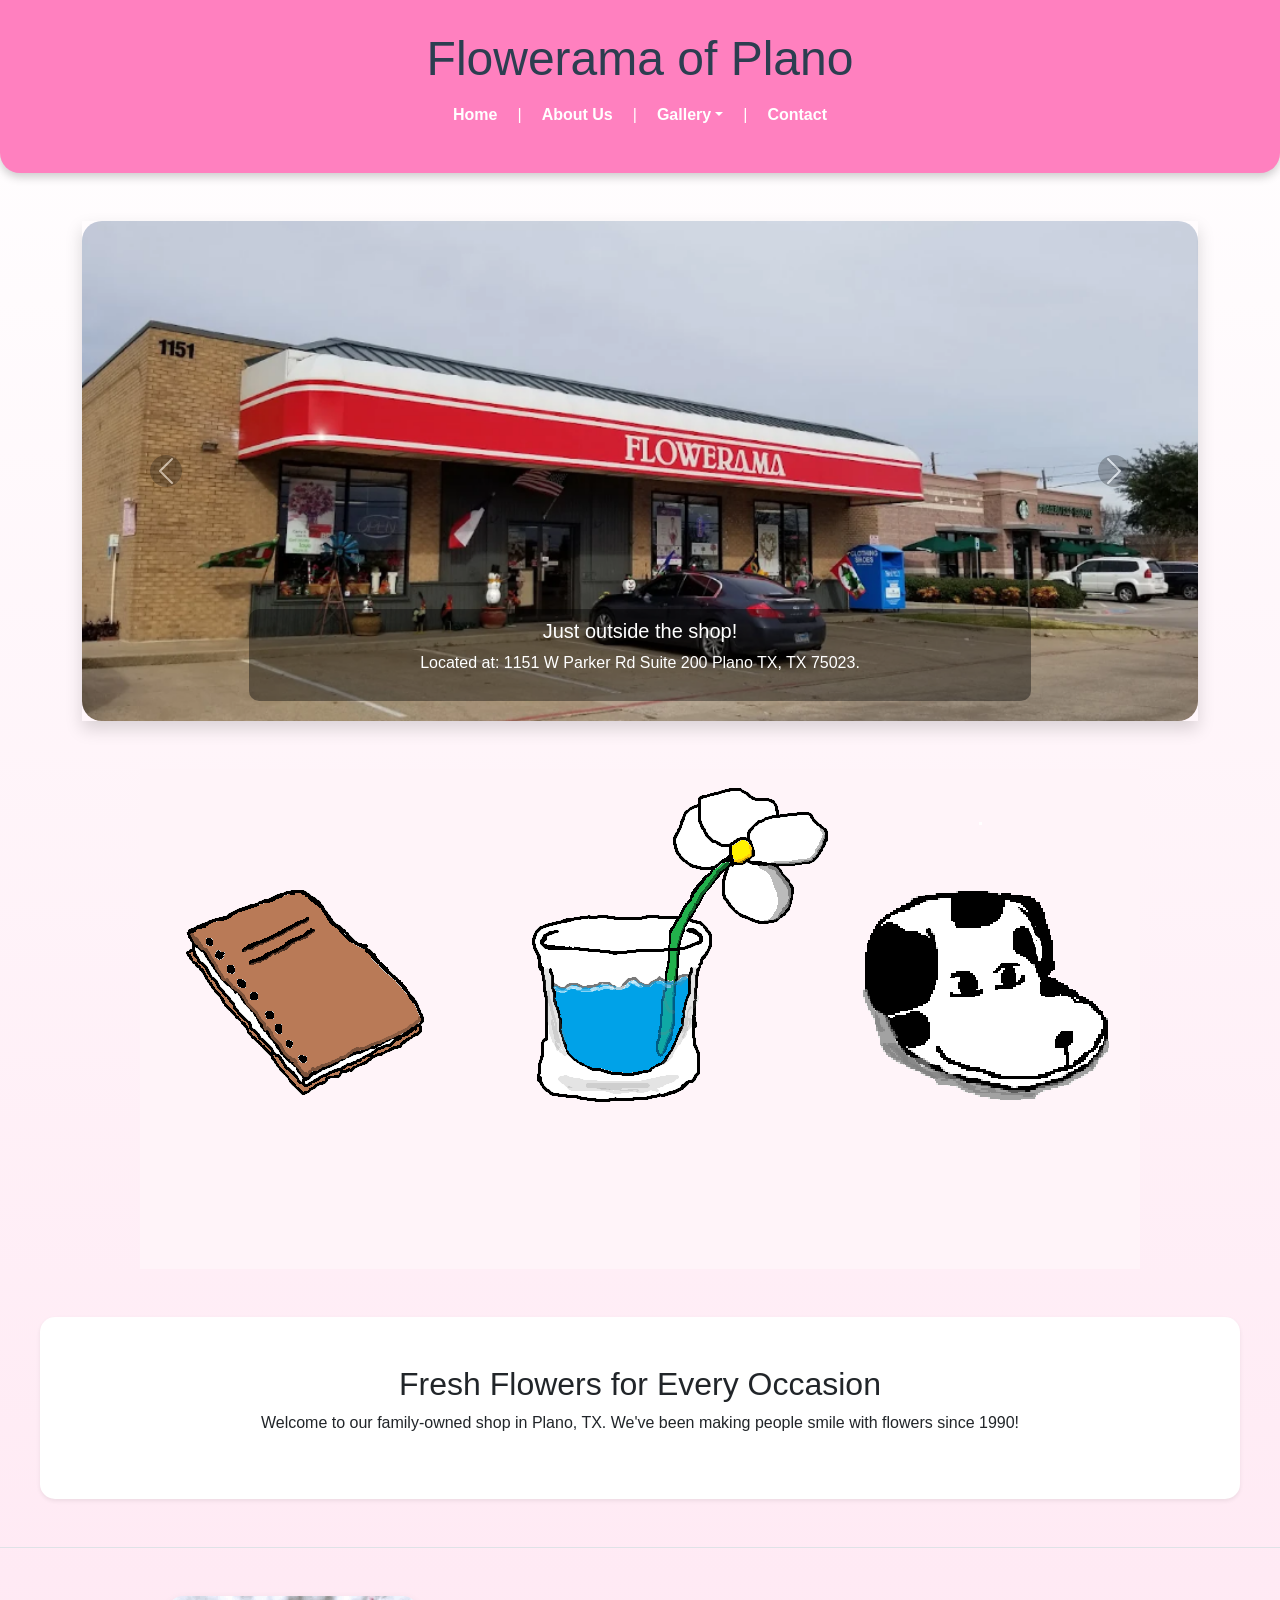
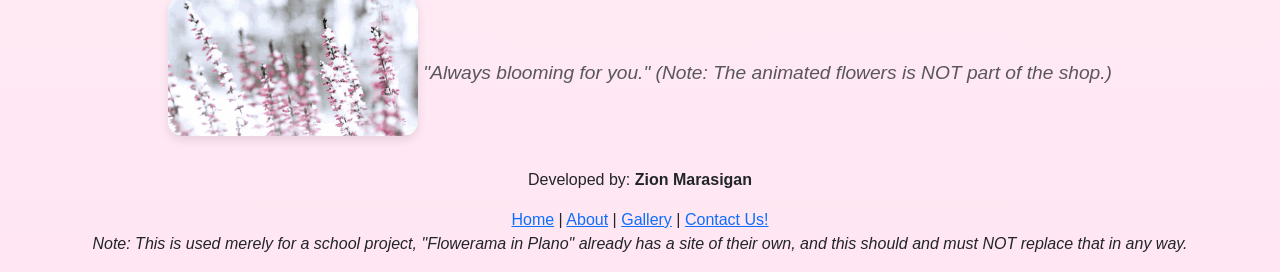
<file: index.html>
<!DOCTYPE html>
<html lang="en">

<head>

	<meta charset="UTF-8">
	<meta name="viewport" content="width=device-width, initial-scale=1.0">
	
	<title>Flowerama of Plano | Home</title>
	
	<link href="css/bootstrap.min.css" rel="stylesheet">
	<link href="css/styles.css" rel="stylesheet">
		
</head>

<body>

    <header style="background-color: #ff80bf; padding: 30px 0; text-align: center; color: white;">
    <h1 style="color: #2c3e50; font-family: sans-serif; margin-bottom: 15px;">Flowerama of Plano</h1>
    
    <nav>
        <ul style="list-style: none; padding: 0; display: inline-flex; align-items: center; gap: 10px;">
            <li><a href="index.html" style="color: white; text-decoration: none; font-weight: bold;">Home</a></li>
            <li style="color: white;">|</li>
            <li><a href="about.html" style="color: white; text-decoration: none; font-weight: bold;">About Us</a></li>
            <li style="color: white;">|</li>
            <li class="dropdown">
				<a class="dropdown-toggle" href="gallery.html" id="galleryDrop" data-bs-toggle="dropdown" 
				style="color: white; text-decoration: none; font-weight: bold;">Gallery</a>
				<ul class="dropdown-menu">
					<li><a class="dropdown-item" href="gallery.html">Gallery Top</a></li>
					<li><hr class="dropdown-divider"></li>
					<li><a class="dropdown-item" href="gallery.html#white">"White" Arrangements</a></li>
					<li><a class="dropdown-item" href="gallery.html#color">"Colorful" Arrangements</a></li>
					<li><a class="dropdown-item" href="gallery.html#dog">Something... special!?</a></li>
				</ul>
			</li>
            <li style="color: white;">|</li>
            <li><a href="contact.html" style="color: white; text-decoration: none; font-weight: bold;">Contact</a></li>
        </ul>
    </nav>
	</header>


    <main>
    <div class="container my-5"> 
        <div id="flowerCarousel" class="carousel slide shadow" data-bs-ride="carousel">
            <div class="carousel-inner" style="border-radius: 20px;"> 
                
                <div class="carousel-item active">
                    <img src="images/flower-place.png" class="d-block w-100" alt="Shop Front">
                    <div class="carousel-caption d-none d-md-block">
                        <h5>Just outside the shop!</h5>
                        <p>Located at: 1151 W Parker Rd Suite 200 Plano TX, TX 75023.</p>
                    </div>
                </div>

                <div class="carousel-item">
                    <img src="images/gift-shop.png" class="d-block w-100" alt="Gift Shop">
                    <div class="carousel-caption d-none d-md-block">
                        <h5>Inside the shop.</h5>
                        <p>Specifically, the gift shop section.</p>
                    </div>
                </div>
            </div>
            
            <button class="carousel-control-prev" type="button" data-bs-target="#flowerCarousel" data-bs-slide="prev">
                <span class="carousel-control-prev-icon" aria-hidden="true" style="background-color: rgba(0,0,0,0.5); border-radius: 50%;"></span>
            </button>
            <button class="carousel-control-next" type="button" data-bs-target="#flowerCarousel" data-bs-slide="next">
                <span class="carousel-control-next-icon" aria-hidden="true" style="background-color: rgba(0,0,0,0.5); border-radius: 50%;"></span>
            </button>
			
        </div>
    </div> 
	
	<img src="images/icons.png" usemap="#iconmap" width="1000" height="500" alt="Self-Drawn Icons..." class="img-fluid">

<map name="iconmap">

  <area shape="rect" coords="40,230,285,650" alt="About Us" href="about.html">
  <area shape="rect" coords="390,40,580,660" alt="Gallery" href="gallery.html">
  <area shape="rect" coords="710,240,970,660" alt="Dog Gallery" href="gallery.html#dog">
  
</map>

    <section class="welcome-text py-5 my-5 shadow-sm">
        <h2>Fresh Flowers for Every Occasion</h2>
        <p>Welcome to our family-owned shop in Plano, TX. We've been making people smile with flowers since 1990!</p>
    </section>
	
	<div class="mt-5 pt-5 border-top text-center">
		<p class="text-muted" style="font-size: 1.2rem;"><i>
		<img src="images/snow-pink.gif" 
         alt="Wind-swaying flowers." 
         style="width: 250px; height: auto; border-radius: 15px; box-shadow: 0 4px 10px rgba(0,0,0,0.1);" 
         class="mb-3">
		"Always blooming for you." (Note: The animated flowers is NOT part of the shop.)</i></p>
	</div>

</main>

    <footer>
	
        <p>Developed by: <strong>Zion Marasigan</strong></p>
		<div class="site-map">
        <a href="index.html">Home</a> | 
        <a href="about.html">About</a> | 
        <a href="gallery.html">Gallery</a> | 
        <a href="contact.html">Contact Us!</a>
		</div>
		<p><i>Note: This is used merely for a school project, "Flowerama in Plano" already has a site of their own, and this should and must NOT replace that in any way.</i></p>
		
    </footer>
	
	<script src="js/bootstrap.bundle.min.js"></script>

</body>

</html>
</file>
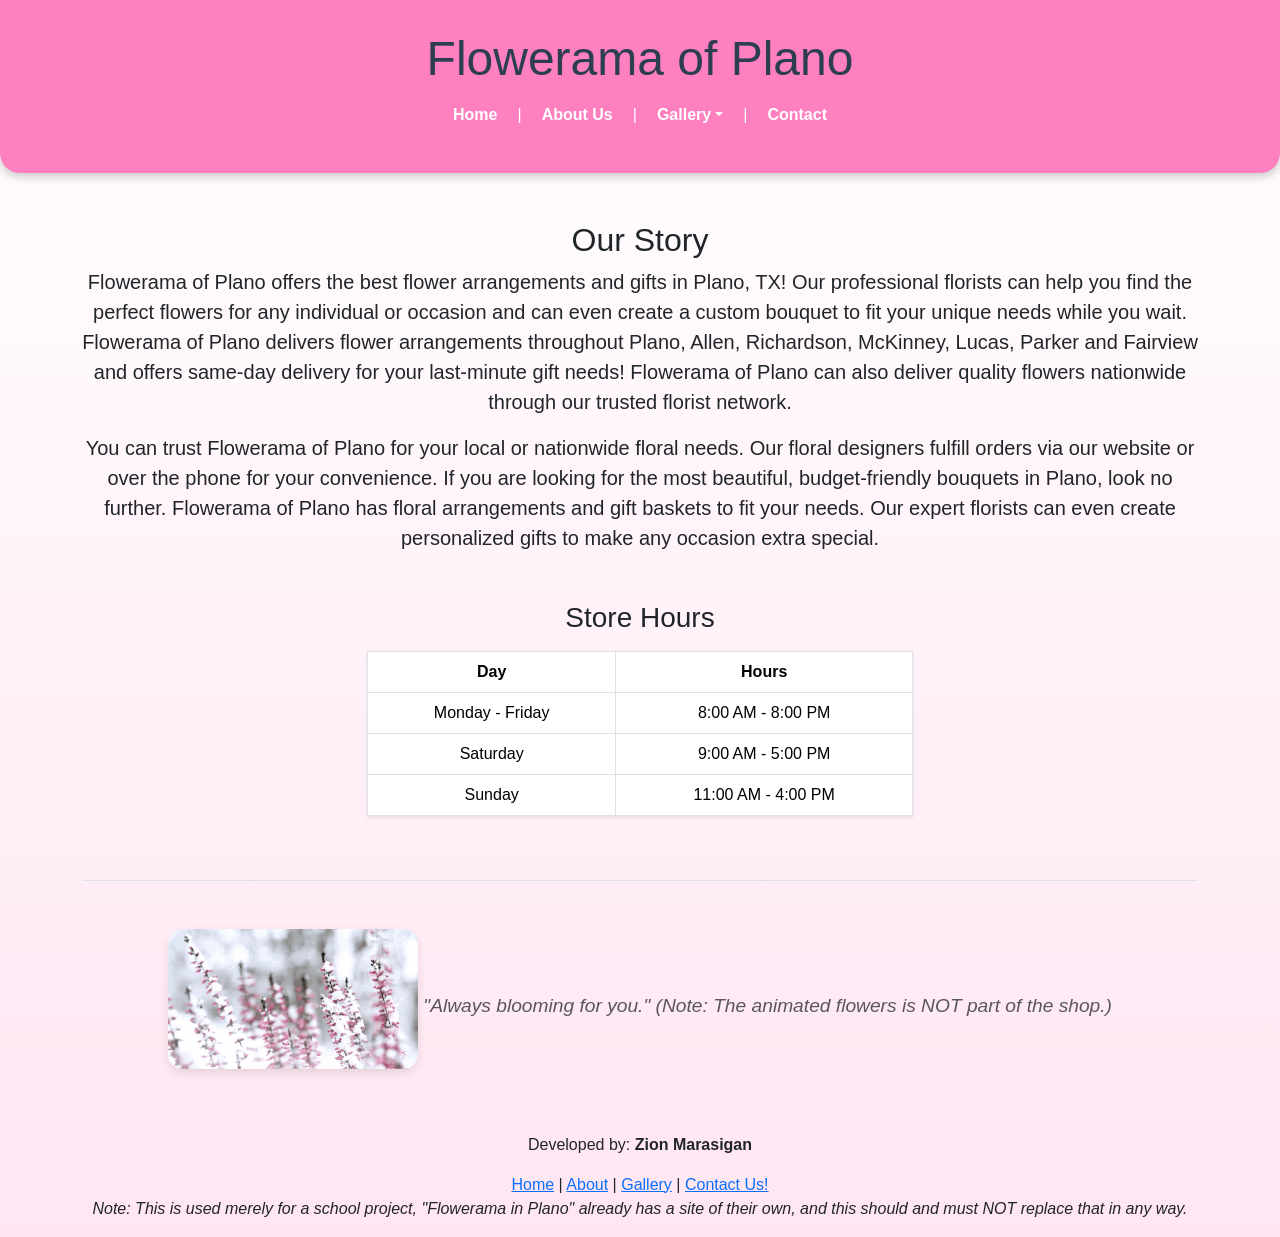
<file: about.html>
<!DOCTYPE html>
<html lang="en">
<head>
    <meta charset="UTF-8">
	<meta name="viewport" content="width=device-width, initial-scale=1.0">
	
    <title>About Us | Flowerama of Plano</title>
	
    <link href="css/bootstrap.min.css" rel="stylesheet">
    <link href="css/styles.css" rel="stylesheet">
	
</head>

<body>

    <header style="background-color: #ff80bf; padding: 30px 0; text-align: center; color: white;">
    <h1 style="color: #2c3e50; font-family: sans-serif; margin-bottom: 15px;">Flowerama of Plano</h1>
    
    <nav>
        <ul style="list-style: none; padding: 0; display: inline-flex; align-items: center; gap: 10px;">
            <li><a href="index.html" style="color: white; text-decoration: none; font-weight: bold;">Home</a></li>
            <li style="color: white;">|</li>
            <li><a href="about.html" style="color: white; text-decoration: none; font-weight: bold;">About Us</a></li>
            <li style="color: white;">|</li>
            <li class="dropdown">
				<a class="dropdown-toggle" href="gallery.html" id="galleryDrop" data-bs-toggle="dropdown" 
				style="color: white; text-decoration: none; font-weight: bold;">Gallery</a>
				<ul class="dropdown-menu">
					<li><a class="dropdown-item" href="gallery.html">Gallery Top</a></li>
					<li><hr class="dropdown-divider"></li>
					<li><a class="dropdown-item" href="gallery.html#white">"White" Arrangements</a></li>
					<li><a class="dropdown-item" href="gallery.html#color">"Colorful" Arrangements</a></li>
					<li><a class="dropdown-item" href="gallery.html#dog">Something... special!?</a></li>
				</ul>
			</li>
            <li style="color: white;">|</li>
            <li><a href="contact.html" style="color: white; text-decoration: none; font-weight: bold;">Contact</a></li>
        </ul>
    </nav>
	</header>


    <main class="container my-5 text-center">
        <h2>Our Story</h2>
        <p class="lead">Flowerama of Plano offers the best flower arrangements and gifts in Plano, TX! Our professional florists can help you find the perfect flowers for any individual or occasion and can even create a custom bouquet to fit your unique needs while you wait. Flowerama of Plano delivers flower arrangements throughout Plano, Allen, Richardson, McKinney, Lucas, Parker and Fairview and offers same-day delivery for your last-minute gift needs! Flowerama of Plano can also deliver quality flowers nationwide through our trusted florist network.</p>

		<p class="lead">You can trust Flowerama of Plano for your local or nationwide floral needs. Our floral designers fulfill orders via our website or over the phone for your convenience. If you are looking for the most beautiful, budget-friendly bouquets in Plano, look no further. Flowerama of Plano has floral arrangements and gift baskets to fit your needs. Our expert florists can even create personalized gifts to make any occasion extra special.</p>
        
        <div class="row mt-5">
            <div class="col-md-6 offset-md-3">

                <h3 class="mb-3">Store Hours</h3>
                <table class="table table-bordered shadow-sm">
                    <thead class="table-pink">
                        <tr>
                            <th>Day</th>
                            <th>Hours</th>
                        </tr>
                    </thead>
                    <tbody>
                        <tr><td>Monday - Friday</td><td>8:00 AM - 8:00 PM</td></tr>
                        <tr><td>Saturday</td><td>9:00 AM - 5:00 PM</td></tr>
                        <tr><td>Sunday</td><td>11:00 AM - 4:00 PM</td></tr>
                    </tbody>
                </table>
            </div>
        </div>
		
	<div class="mt-5 pt-5 border-top text-center">
		<p class="text-muted" style="font-size: 1.2rem;"><i>
		<img src="images/snow-pink.gif" 
         alt="Wind-swaying flowers." 
         style="width: 250px; height: auto; border-radius: 15px; box-shadow: 0 4px 10px rgba(0,0,0,0.1);" 
         class="mb-3">
		"Always blooming for you." (Note: The animated flowers is NOT part of the shop.)</i></p>
	</div>
	
    </main>

    <footer>
	
        <p>Developed by: <strong>Zion Marasigan</strong></p>
		<div class="site-map">
        <a href="index.html">Home</a> | 
        <a href="about.html">About</a> | 
        <a href="gallery.html">Gallery</a> | 
        <a href="contact.html">Contact Us!</a>
		</div>
		<p><i>Note: This is used merely for a school project, "Flowerama in Plano" already has a site of their own, and this should and must NOT replace that in any way.</i></p>
		
    </footer>

	<script src="js/bootstrap.bundle.min.js"></script>

</body>

</html>
</file>
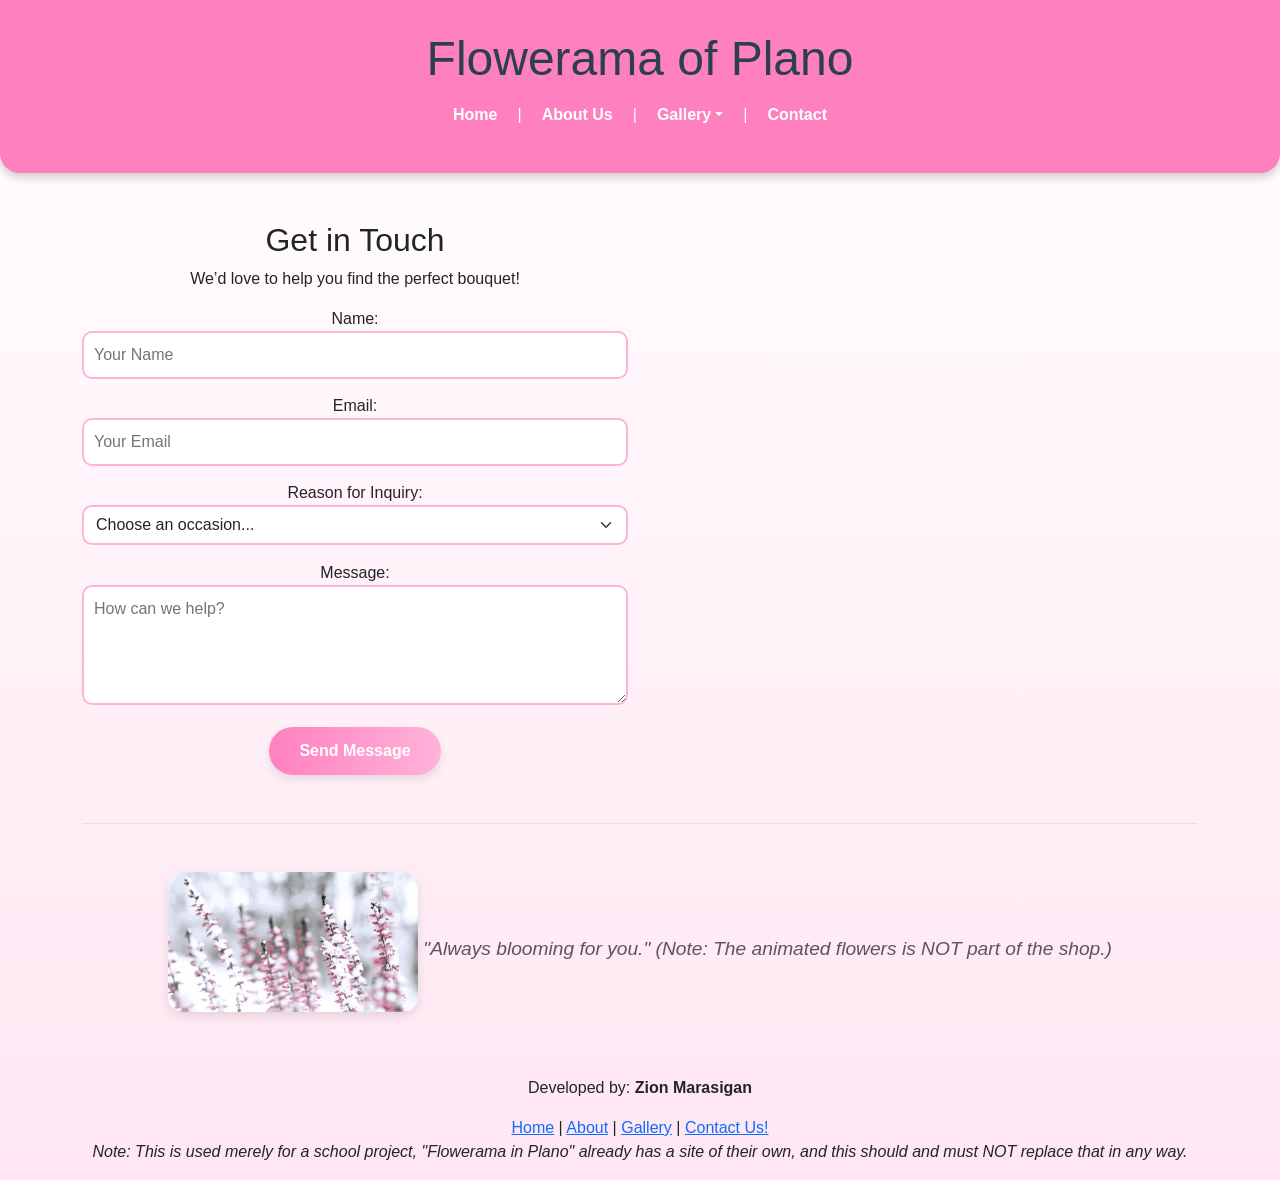
<file: contact.html>
<!DOCTYPE html>
<html lang="en">
<head>
    <meta charset="UTF-8">
	<meta name="viewport" content="width=device-width, initial-scale=1.0">
	
    <title>Contact Us | Flowerama of Plano</title>
	
    <link href="css/bootstrap.min.css" rel="stylesheet">
    <link href="css/styles.css" rel="stylesheet">
	
</head>

<body>

	<header style="background-color: #ff80bf; padding: 30px 0; text-align: center; color: white;">
    <h1 style="color: #2c3e50; font-family: sans-serif; margin-bottom: 15px;">Flowerama of Plano</h1>
    
    <nav>
        <ul style="list-style: none; padding: 0; display: inline-flex; align-items: center; gap: 10px;">
            <li><a href="index.html" style="color: white; text-decoration: none; font-weight: bold;">Home</a></li>
            <li style="color: white;">|</li>
            <li><a href="about.html" style="color: white; text-decoration: none; font-weight: bold;">About Us</a></li>
            <li style="color: white;">|</li>
            <li class="dropdown">
				<a class="dropdown-toggle" href="gallery.html" id="galleryDrop" data-bs-toggle="dropdown" 
				style="color: white; text-decoration: none; font-weight: bold;">Gallery</a>
				<ul class="dropdown-menu">
					<li><a class="dropdown-item" href="gallery.html">Gallery Top</a></li>
					<li><hr class="dropdown-divider"></li>
					<li><a class="dropdown-item" href="gallery.html#white">"White" Arrangements</a></li>
					<li><a class="dropdown-item" href="gallery.html#color">"Colorful" Arrangements</a></li>
					<li><a class="dropdown-item" href="gallery.html#dog">Something... special!?</a></li>
				</ul>
			</li>
            <li style="color: white;">|</li>
            <li><a href="contact.html" style="color: white; text-decoration: none; font-weight: bold;">Contact</a></li>
        </ul>
    </nav>
	</header>
	
	<main class="container my-5">
		<div class="row">
        <div class="col-md-6">
            <h2>Get in Touch</h2>
            <p>We’d love to help you find the perfect bouquet!</p>
            
            <form action="#">
                <label for="name">Name:</label>
                <input type="text" id="name" name="name" placeholder="Your Name" required>

                <label for="email">Email:</label>
                <input type="email" id="email" name="email" placeholder="Your Email" required>

                <label for="reason">Reason for Inquiry:</label>
                <select class="form-select mb-3" style="border: 2px solid #ffb3d9; border-radius: 10px;">
                    <option selected>Choose an occasion...</option>
                    <option value="1">Wedding</option>
                    <option value="2">Birthday</option>
                    <option value="3">Special Event</option>
                </select>

                <label for="message">Message:</label>
                <textarea id="message" name="message" rows="4" placeholder="How can we help?"></textarea>

                <button type="submit" class="btn-custom">Send Message</button>
            </form>
        </div>
    </div>
	
	<div class="mt-5 pt-5 border-top text-center">
		<p class="text-muted" style="font-size: 1.2rem;"><i>
		<img src="images/snow-pink.gif" 
         alt="Wind-swaying flowers." 
         style="width: 250px; height: auto; border-radius: 15px; box-shadow: 0 4px 10px rgba(0,0,0,0.1);" 
         class="mb-3">
		"Always blooming for you." (Note: The animated flowers is NOT part of the shop.)</i></p>
	</div>
	
    </main>

    <footer>
	
        <p>Developed by: <strong>Zion Marasigan</strong></p>
		<div class="site-map">
        <a href="index.html">Home</a> | 
        <a href="about.html">About</a> | 
        <a href="gallery.html">Gallery</a> | 
        <a href="contact.html">Contact Us!</a>
		</div>
		<p><i>Note: This is used merely for a school project, "Flowerama in Plano" already has a site of their own, and this should and must NOT replace that in any way.</i></p>
		
    </footer>

	<script src="js/bootstrap.bundle.min.js"></script>

</body>

</html>
</file>
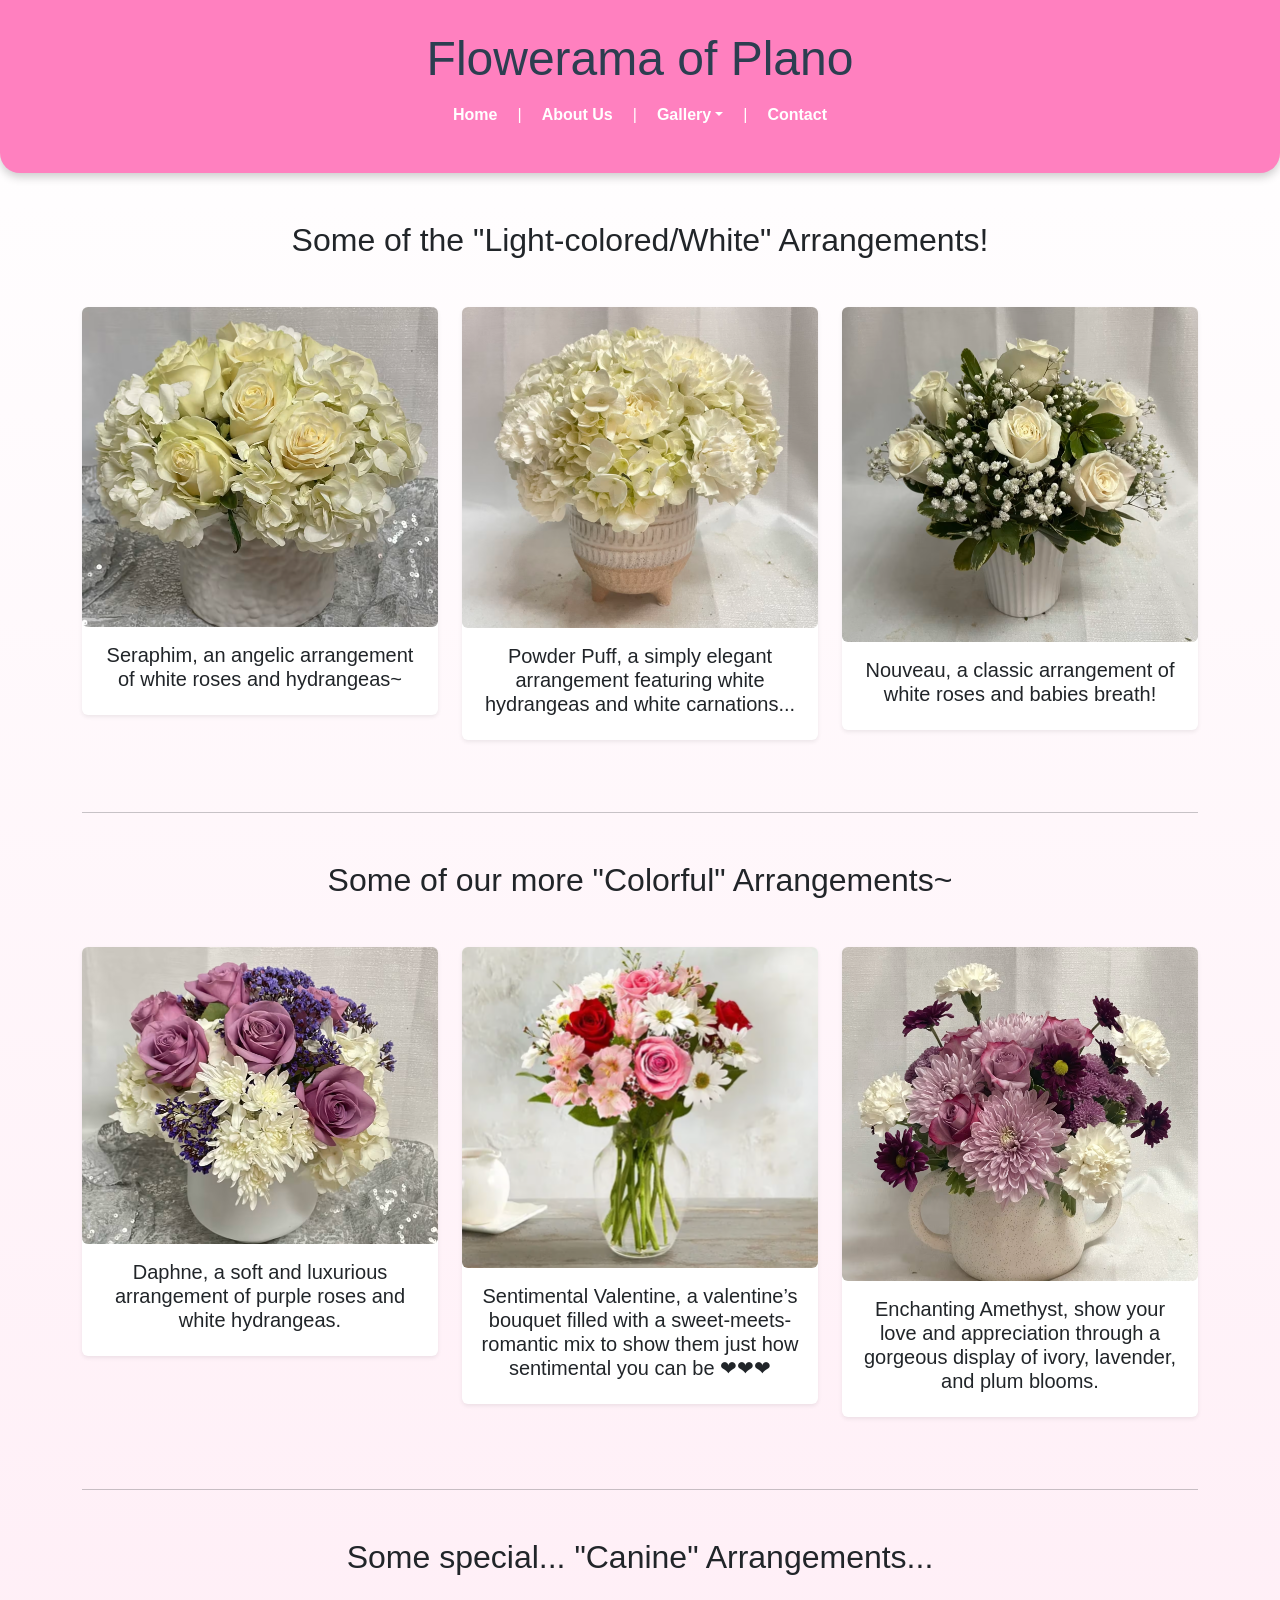
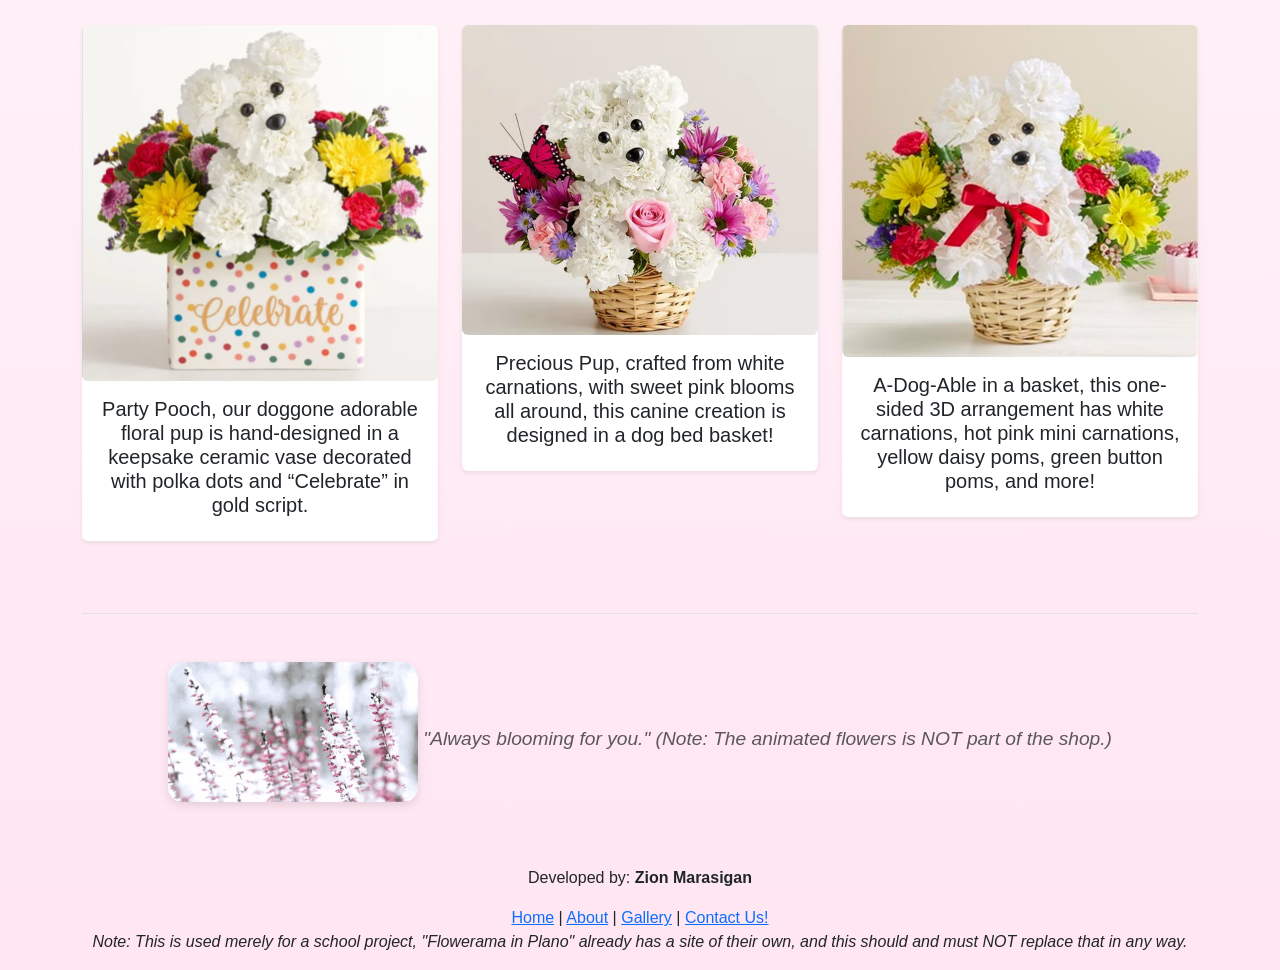
<file: gallery.html>
<!DOCTYPE html>
<html lang="en">
<head>
    <meta charset="UTF-8">
	<meta name="viewport" content="width=device-width, initial-scale=1.0">
	
    <title>Flower Gallery | Flowerama of Plano</title>
	
    <link href="css/bootstrap.min.css" rel="stylesheet">
    <link href="css/styles.css" rel="stylesheet">
	
</head>

<body>

    <header style="background-color: #ff80bf; padding: 30px 0; text-align: center; color: white;">
    <h1 style="color: #2c3e50; font-family: sans-serif; margin-bottom: 15px;">Flowerama of Plano</h1>
    
    <nav>
        <ul style="list-style: none; padding: 0; display: inline-flex; align-items: center; gap: 10px;">
            <li><a href="index.html" style="color: white; text-decoration: none; font-weight: bold;">Home</a></li>
            <li style="color: white;">|</li>
            <li><a href="about.html" style="color: white; text-decoration: none; font-weight: bold;">About Us</a></li>
            <li style="color: white;">|</li>
            <li class="dropdown">
				<a class="dropdown-toggle" href="gallery.html" id="galleryDrop" data-bs-toggle="dropdown" 
				style="color: white; text-decoration: none; font-weight: bold;">Gallery</a>
				<ul class="dropdown-menu">
					<li><a class="dropdown-item" href="gallery.html">Gallery Top</a></li>
					<li><hr class="dropdown-divider"></li>
					<li><a class="dropdown-item" href="gallery.html#white">"White" Arrangements</a></li>
					<li><a class="dropdown-item" href="gallery.html#color">"Colorful" Arrangements</a></li>
					<li><a class="dropdown-item" href="gallery.html#dog">Something... special!?</a></li>
				</ul>
			</li>
            <li style="color: white;">|</li>
            <li><a href="contact.html" style="color: white; text-decoration: none; font-weight: bold;">Contact</a></li>
        </ul>
    </nav>
	</header>

    <main class="container my-5 text-center">
        <h2 class="mb-5">Some of the "Light-colored/White" Arrangements!</h2>
        <h2 id="white"></h2>
        <div class="row">

            <div class="col-md-4 mb-4">
                <div class="card shadow-sm border-0">
				<a href="#" data-bs-toggle="modal" data-bs-target="#sera">
                <img src="images/Seraphim.png" class="card-img-top rounded" alt="Seraphim flower bouquet">
				</a>
                <div class="card-body"><h5>Seraphim, an angelic arrangement of white roses and hydrangeas~</h5></div>
                </div>
            </div>

            <div class="col-md-4 mb-4">
                <div class="card shadow-sm border-0">
				<a href="#" data-bs-toggle="modal" data-bs-target="#pow">
                <img src="images/PowderPuff.png" class="card-img-top rounded" alt="Powder Puff flower bouquet">
				</a>
                <div class="card-body"><h5>Powder Puff, a simply elegant arrangement featuring white hydrangeas and white carnations... </h5></div>
                </div>
            </div>

            <div class="col-md-4 mb-4">
                <div class="card shadow-sm border-0">
				<a href="#" data-bs-toggle="modal" data-bs-target="#nouv">
                <img src="images/Nouveau.png" class="card-img-top rounded" alt="Nouveau flower bouquet">
				</a>
                <div class="card-body"><h5>Nouveau, a classic arrangement of white roses and babies breath!</h5></div>
                </div>
            </div>
        </div>
		
		<hr class="my-5">
		<h2 id="weddings" class="mb-5">Some of our more "Colorful" Arrangements~</h2>
		<h2 id="color"></h2>
		<div class="row">
		
			<div class="col-md-4 mb-4">
				<div class="card shadow-sm border-0">
				<a href="#" data-bs-toggle="modal" data-bs-target="#daph">
                <img src="images/Daphne.png" class="card-img-top rounded" alt="Daphne flower Bouquet">
				</a>
                <div class="card-body"><h5>Daphne, a soft and luxurious arrangement of purple roses and white hydrangeas.</h5></div>
				</div>
			</div>
		
			<div class="col-md-4 mb-4">
				<div class="card shadow-sm border-0">
				<a href="#" data-bs-toggle="modal" data-bs-target="#senti">
				<img src="images/SentimentalValentine.png" class="card-img-top rounded" alt="Sentimental Valentine flower Bouquet">
				</a>
				<div class="card-body"><h5>Sentimental Valentine, a valentine’s bouquet filled with a sweet-meets-romantic mix to show them just how sentimental you can be ❤❤❤</h5></div>
				</div>
			</div>
		
			<div class="col-md-4 mb-4">
				<div class="card shadow-sm border-0">
				<a href="#" data-bs-toggle="modal" data-bs-target="#ameth">
                <img src="images/EnchantingAmethyst.png" class="card-img-top rounded" alt="Enchanting Amethyst flower Bouquet (fun fact, amethyst is my favorite jewel/gemstone!)">
				</a>
                <div class="card-body"><h5>Enchanting Amethyst, show your love and appreciation through a gorgeous display of ivory, lavender, and plum blooms.</h5></div>
				</div>
			</div>
		</div>
	
		<hr class="my-5">
		<h2 id="birthdays" class="mb-5">Some special... "Canine" Arrangements...</h2>
		<h2 id="dog"></h2>
		<div class="row">
	
			<div class="col-md-4 mb-4">
				<div class="card shadow-sm border-0">
				<a href="#" data-bs-toggle="modal" data-bs-target="#party">
                <img src="images/PartyPooch.png" class="card-img-top rounded" alt="DOGGGGG">
				</a>
                <div class="card-body"><h5>Party Pooch, our doggone adorable floral pup is hand-designed in a keepsake ceramic vase decorated with polka dots and “Celebrate” in gold script.</h5></div>
				</div>
			</div>
		
			<div class="col-md-4 mb-4">
				<div class="card shadow-sm border-0">
				<a href="#" data-bs-toggle="modal" data-bs-target="#preci">
                <img src="images/PreciousPup.png" class="card-img-top rounded" alt="who doesnt love dogs?">
				</a>
                <div class="card-body"><h5>Precious Pup, crafted from white carnations, with sweet pink blooms all around, this canine creation is designed in a dog bed basket!</h5></div>
				</div>
			</div>
		
			<div class="col-md-4 mb-4">
				<div class="card shadow-sm border-0">
				<a href="#" data-bs-toggle="modal" data-bs-target="#dogable">
                <img src="images/A-Dog-Able.png" class="card-img-top rounded" alt="...how adogable?!">
				</a>
                <div class="card-body"><h5>A-Dog-Able in a basket, this one-sided 3D arrangement has white carnations, hot pink mini carnations, yellow daisy poms, green button poms, and more!</h5></div>
				</div>
			</div>
		</div>

    <div class="mt-5 pt-5 border-top text-center">
		<p class="text-muted" style="font-size: 1.2rem;"><i>
		<img src="images/snow-pink.gif" 
         alt="Wind-swaying flowers." 
         style="width: 250px; height: auto; border-radius: 15px; box-shadow: 0 4px 10px rgba(0,0,0,0.1);" 
         class="mb-3">
		"Always blooming for you." (Note: The animated flowers is NOT part of the shop.)</i></p>
	</div>
	
    </main>


<div class="modal fade" id="sera" tabindex="-1" aria-hidden="true">
    <div class="modal-dialog modal-dialog-centered modal-lg">
        <div class="modal-content">
            <div class="modal-body p-0">
                <img src="images/Seraphim.png" class="img-fluid w-100" alt="Seraphim in focus!">
                <button type="button" class="btn-close position-absolute top-0 end-0 m-3" data-bs-dismiss="modal" aria-label="Close"></button>
            </div>
        </div>
    </div>
</div>

<div class="modal fade" id="pow" tabindex="-1" aria-hidden="true">
    <div class="modal-dialog modal-dialog-centered modal-lg">
        <div class="modal-content">
            <div class="modal-body p-0">
                <img src="images/PowderPuff.png" class="img-fluid w-100" alt="Powder Puff in focus!">
                <button type="button" class="btn-close position-absolute top-0 end-0 m-3" data-bs-dismiss="modal" aria-label="Close"></button>
            </div>
        </div>
    </div>
</div>

<div class="modal fade" id="nouv" tabindex="-1" aria-hidden="true">
    <div class="modal-dialog modal-dialog-centered modal-lg">
        <div class="modal-content">
            <div class="modal-body p-0">
                <img src="images/Nouveau.png" class="img-fluid w-100" alt="Nouveau in focus!">
                <button type="button" class="btn-close position-absolute top-0 end-0 m-3" data-bs-dismiss="modal" aria-label="Close"></button>
            </div>
        </div>
    </div>
</div>

<div class="modal fade" id="daph" tabindex="-1" aria-hidden="true">
    <div class="modal-dialog modal-dialog-centered modal-lg">
        <div class="modal-content">
            <div class="modal-body p-0">
                <img src="images/Daphne.png" class="img-fluid w-100" alt="Daphne in focus~">
                <button type="button" class="btn-close position-absolute top-0 end-0 m-3" data-bs-dismiss="modal" aria-label="Close"></button>
            </div>
        </div>
    </div>
</div>

<div class="modal fade" id="senti" tabindex="-1" aria-hidden="true">
    <div class="modal-dialog modal-dialog-centered modal-lg">
        <div class="modal-content">
            <div class="modal-body p-0">
                <img src="images/SentimentalValentine.png" class="img-fluid w-100" alt="Sentimental Valentine in focus~">
                <button type="button" class="btn-close position-absolute top-0 end-0 m-3" data-bs-dismiss="modal" aria-label="Close"></button>
            </div>
        </div>
    </div>
</div>

<div class="modal fade" id="ameth" tabindex="-1" aria-hidden="true">
    <div class="modal-dialog modal-dialog-centered modal-lg">
        <div class="modal-content">
            <div class="modal-body p-0">
                <img src="images/EnchantingAmethyst.png" class="img-fluid w-100" alt="Enchanting Amethyst in focus~">
                <button type="button" class="btn-close position-absolute top-0 end-0 m-3" data-bs-dismiss="modal" aria-label="Close"></button>
            </div>
        </div>
    </div>
</div>

<div class="modal fade" id="party" tabindex="-1" aria-hidden="true">
    <div class="modal-dialog modal-dialog-centered modal-lg">
        <div class="modal-content">
            <div class="modal-body p-0">
                <img src="images/PartyPooch.png" class="img-fluid w-100" alt="Party Pooch in focus, wan wan!">
                <button type="button" class="btn-close position-absolute top-0 end-0 m-3" data-bs-dismiss="modal" aria-label="Close"></button>
            </div>
        </div>
    </div>
</div>

<div class="modal fade" id="preci" tabindex="-1" aria-hidden="true">
    <div class="modal-dialog modal-dialog-centered modal-lg">
        <div class="modal-content">
            <div class="modal-body p-0">
                <img src="images/PreciousPup.png" class="img-fluid w-100" alt="Precious Pup in focus, arf arf!">
                <button type="button" class="btn-close position-absolute top-0 end-0 m-3" data-bs-dismiss="modal" aria-label="Close"></button>
            </div>
        </div>
    </div>
</div>

<div class="modal fade" id="dogable" tabindex="-1" aria-hidden="true">
    <div class="modal-dialog modal-dialog-centered modal-lg">
        <div class="modal-content">
            <div class="modal-body p-0">
                <img src="images/A-Dog-Able.png" class="img-fluid w-100" alt="A-Dog-Able in focus, bark bark!">
                <button type="button" class="btn-close position-absolute top-0 end-0 m-3" data-bs-dismiss="modal" aria-label="Close"></button>
            </div>
        </div>
    </div>
</div>

    <footer>
	
        <p>Developed by: <strong>Zion Marasigan</strong></p>
		<div class="site-map">
        <a href="index.html">Home</a> | 
        <a href="about.html">About</a> | 
        <a href="gallery.html">Gallery</a> | 
        <a href="contact.html">Contact Us!</a>
		</div>
		<p><i>Note: This is used merely for a school project, "Flowerama in Plano" already has a site of their own, and this should and must NOT replace that in any way.</i></p>
		
    </footer>
	
	<script src="js/bootstrap.bundle.min.js"></script>

</body>
</html>
</file>
<file: css/styles.css>
body {
    background: linear-gradient(to bottom, #ffffff, #ffe6f2);
    font-family: Arial, sans-serif;
    margin: 0;
    text-align: center;
}

header {
    background-color: #ff80bf;
    padding: 20px;
    box-shadow: 0px 4px 10px rgba(0,0,0,0.2);
    border-radius: 0px 0px 20px 20px;
}

nav a {
    color: white;
    text-decoration: none;
    font-weight: bold;
    padding: 10px;
}

.welcome-text {
    margin: 40px;
    padding: 20px;
    background: white;
    border-radius: 15px;
    box-shadow: 5px 5px 15px #ccc;
}

.carousel-item {
    height: 500px;
    background-color: #333;
}

.carousel-item img {
    height: 100%;
    object-fit: cover;
}

header h1 {
    font-size: 3rem;
    margin-bottom: 10px;
}

.carousel-caption {
    background: rgba(0, 0, 0, 0.4);
    border-radius: 10px;
    padding: 10px;
}

.table-pink {
    background-color: #ffb6c1;
    color: #444;
}

.gallery-img {
    opacity: 0.85;
    transition: 0.3s ease;
    cursor: pointer;
    border: 3px solid #fff;
}

.gallery-img:hover {
    opacity: 1;
    transform: scale(1.05);
}

.animated-badge {
    float: right;
    width: 120px;
    height: auto;
    margin-left: 20px;
    margin-bottom: 10px;
    border-radius: 50%;
    box-shadow: 0 4px 8px rgba(0,0,0,0.2);
    border: 2px solid #ffb6c1;
}

a[href^="http"] {
    font-style: italic;
    color: #ff40a0;
}

input, input[type="email"], textarea {
    border: 2px solid #ffb3d9;
    border-radius: 10px;
    padding: 10px;
    width: 100%;
    margin-bottom: 15px;
    transition: 0.3s;
}

input:focus {
    outline: none;
    border-color: #ff80bf;
    box-shadow: 0 0 8px rgba(255, 128, 191, 0.5);
}

.btn-custom {
    background: linear-gradient(to right, #ff80bf, #ffb3d9);
    color: white;
    border: none;
    padding: 12px 30px;
    border-radius: 25px;
    font-weight: bold;
    cursor: pointer;
    box-shadow: 0 4px 10px rgba(0,0,0,0.1);
}

.btn-custom:hover {
    opacity: 0.9;
    transform: scale(1.05);
}

.map-container {
    background-color: rgba(255, 255, 255, 0.8);
    padding: 20px;
    border-radius: 15px;
    border: 1px solid #ddd;
}
</file>
